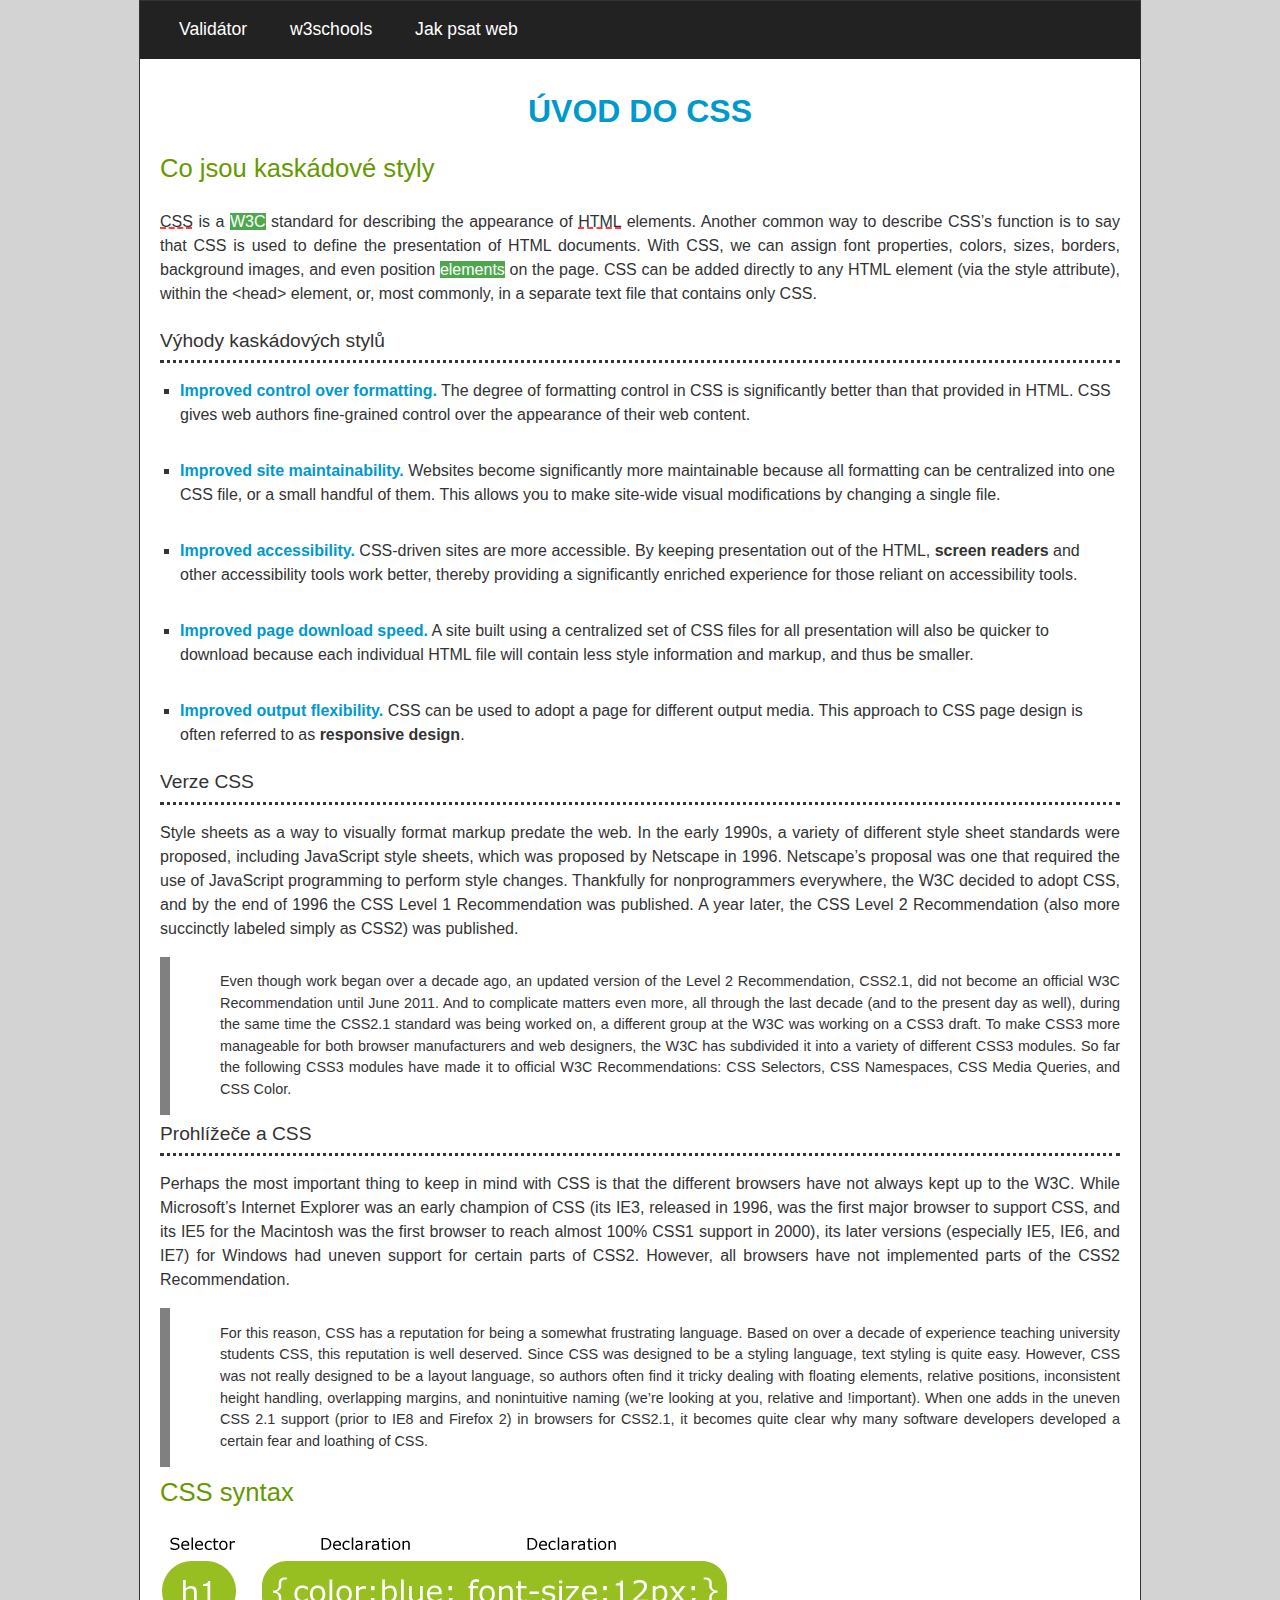
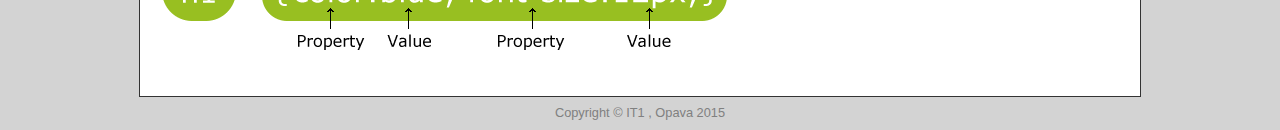
<file: index.html>
<!DOCTYPE html>
<html lang="en">
    <head>
        <meta charset="UTF-8">
        <meta name="generator" content="PSPad editor, www.pspad.com">
        <link rel="stylesheet" href="./css/reset.css">
        <link rel="stylesheet" href="./css/styly.css">
        <title>Úvod do CSS</title>
    </head>
    <body>
        <div id="obal">
            <nav>
                <a href="https://validator.w3.org/">Validátor</a>
                <a href="https://www.w3schools.com/">w3schools</a>
                <a href="https://www.jakpsatweb.cz/">Jak psat web</a>
            </nav>
            
            <h1>Úvod do CSS</h1>

            <h2>Co jsou kaskádové styly</h2>

            <p><abbr title="Kaskádové styly">CSS</abbr> is a <mark>W3C</mark> 
                standard for describing the appearance of <abbr title="Hypertextový značkovací jazyk "> HTML</abbr> elements.
                Another common way to describe CSS’s function is to say that CSS is used to define
                the presentation of HTML documents. With CSS, we can assign font properties,
                colors, sizes, borders, background images, and even position <mark>elements</mark> on the page.
                CSS can be added directly to any HTML element (via the <code>style</code> attribute), within
                the <code> &lt;head&gt;</code> element, or, most commonly, in a separate text file that contains only CSS.</p>

            <h3>Výhody kaskádových stylů</h3>
            <ul>
                <li><b>Improved control over formatting.</b> The degree of formatting control in CSS is
                    significantly better than that provided in HTML. CSS gives web authors
                    fine-grained control over the appearance of their web content.</li>
                <li><b>Improved site maintainability.</b> Websites become significantly more maintainable
                    because all formatting can be centralized into one CSS file, or a small handful of
                    them. This allows you to make site-wide visual modifications by changing a
                    single file.</li>
                <li><b>Improved accessibility.</b> CSS-driven sites are more accessible. By keeping
                    presentation out of the HTML, <strong>screen readers</strong> and other accessibility tools
                    work better, thereby providing a significantly enriched experience for those
                    reliant on accessibility tools.</li>
                <li><b>Improved page download speed.</b> A site built using a centralized set of CSS files
                    for all presentation will also be quicker to download because each individual
                    HTML file will contain less style information and markup, and thus be smaller.</li>
                <li><b>Improved output flexibility.</b> CSS can be used to adopt a page for different
                    output media. This approach to CSS page design is often referred to as
                    <strong>responsive design</strong>.</li>
                </ul>

            <h3>Verze CSS</h3>

            <p>Style sheets as a way to visually format markup predate the web. 
                In the early 1990s, a variety of different style sheet standards were proposed, including
                JavaScript style sheets, which was proposed by Netscape in 1996. Netscape’s proposal
                was one that required the use of JavaScript programming to perform style
                changes. Thankfully for nonprogrammers everywhere, the W3C decided to adopt
                CSS, and by the end of 1996 the CSS Level 1 Recommendation was published. A
                year later, the CSS Level 2 Recommendation (also more succinctly labeled simply as
                CSS2) was published.</p>
        
            <p class="poznamka">Even though work began over a decade ago, an updated version of the Level 2
                Recommendation, CSS2.1, did not become an official W3C Recommendation until
                June 2011. And to complicate matters even more, all through the last decade (and
                to the present day as well), during the same time the CSS2.1 standard was being
                worked on, a different group at the W3C was working on a CSS3 draft. To make
                CSS3 more manageable for both browser manufacturers and web designers, the
                W3C has subdivided it into a variety of different CSS3 modules. So far the following
                CSS3 modules have made it to official W3C Recommendations: CSS Selectors, CSS
                Namespaces, CSS Media Queries, and CSS Color.</p>
                
            <h3>Prohlížeče a CSS</h3>

            <p>Perhaps the most important thing to keep in mind with CSS is that the different
                browsers have not always kept up to the W3C. While Microsoft’s Internet Explorer
                was an early champion of CSS (its IE3, released in 1996, was the first major browser
                to support CSS, and its IE5 for the Macintosh was the first browser to reach almost
                100% CSS1 support in 2000), its later versions (especially IE5, IE6, and IE7) for
                Windows had uneven support for certain parts of CSS2. However, all browsers have
                not implemented parts of the CSS2 Recommendation.</p>
        
            <p class="poznamka">For this reason, CSS has a reputation for being a somewhat frustrating language.
                Based on over a decade of experience teaching university students CSS, this reputation is well deserved. Since CSS was designed to be a styling language, text
                styling is quite easy. However, CSS was not really designed to be a layout language,
                so authors often find it tricky dealing with floating elements, relative positions,
                inconsistent height handling, overlapping margins, and nonintuitive naming
                (we’re looking at you, relative and !important). When one adds in the uneven
                CSS 2.1 support (prior to IE8 and Firefox 2) in browsers for CSS2.1, it becomes
                quite clear why many software developers developed a certain fear and loathing
                of CSS.</p>
            <h2>CSS syntax</h2>
            
            <p><img src="./img/selector.gif" alt=""></p>
        </div>
        
        <footer>
            Copyright &copy; IT1 , Opava 2015
        </footer>
    </body>
</html>
</file>
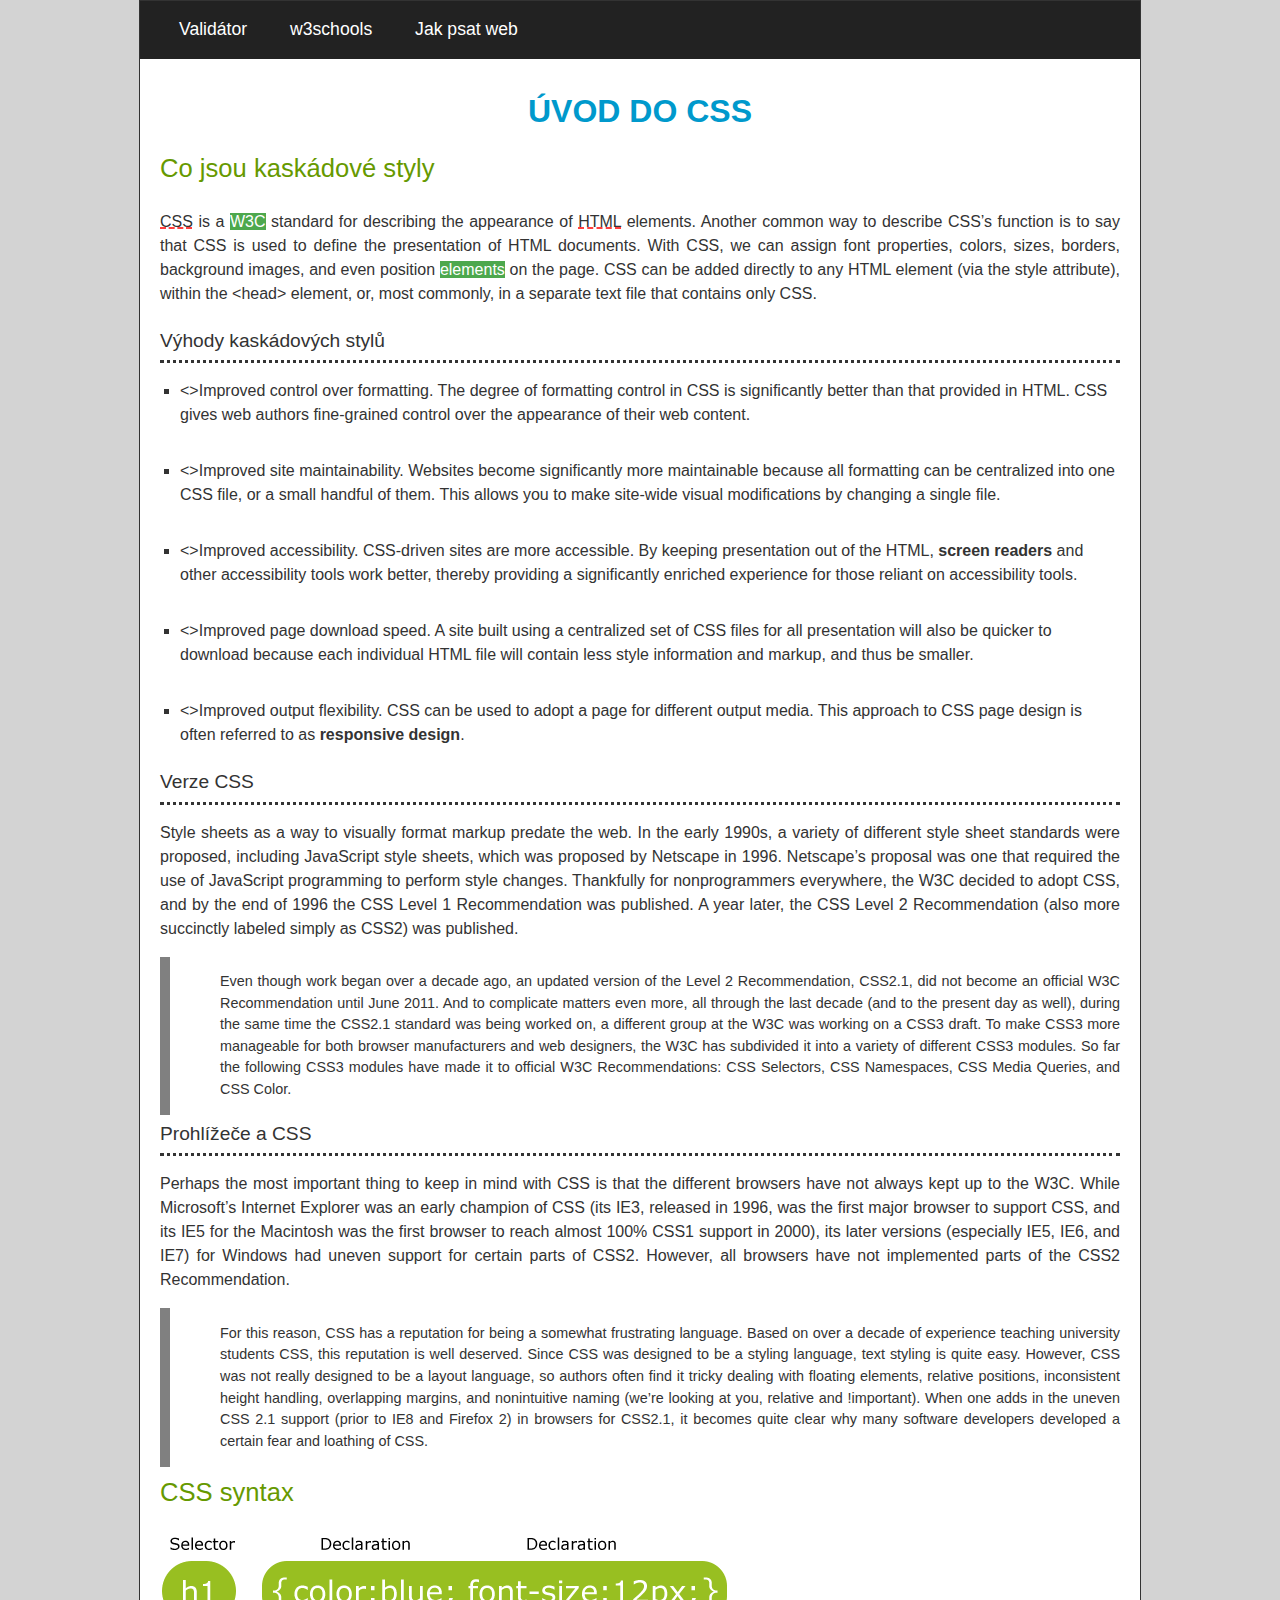
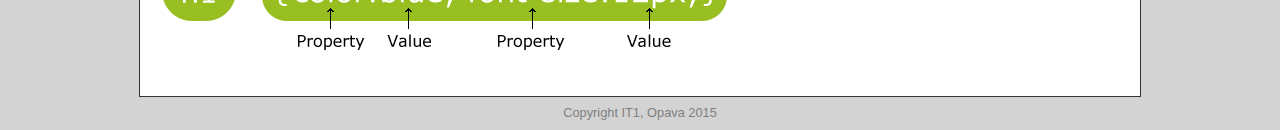
<file: index (2).html>
<!DOCTYPE html>
<html lang="cs">
    <head>
        <meta charset="UTF-8">
        <meta name="generator" content="PSPad editor, www.pspad.com">
        <link rel="stylesheet" href="./css/reset.css">
        <link rel="stylesheet" href="./css/styly.css">
        <title>Úvod do CSS</title>
    </head>
    <body>
        <main id="obal">
            <nav id="nav">
                <a href="https://validator.w3.org/">Validátor</a>
                <a href="https://www.w3schools.com/">w3schools</a>
                <a href="https://www.jakpsatweb.cz/">Jak psat web</a>
            </nav>
            
            <h1>Úvod do CSS</h1>
            <h2>Co jsou kaskádové styly</h2>
        <!-- Vlož následující elementy do textu odstavce:
             1. Elementy označující zkratky - pro zkratky CSS a HTML (přidej vhodné titulky vysvětlující zkratku)
             2. Elementy mark pro zvýraznění slov "W3C" a "elements".
             3. Element pro označení programového kódu v případě značky "<head>" a atributu "style".
             4. Značku "<head>" zapiš s využitím vhodných entit.
        -->
            <p><abbr title="Kaskádové styly">CSS</abbr> is a <mark>W3C</mark> 
                standard for describing the appearance of <abbr title="Hypertextový značkovací jazyk "> HTML</abbr> elements.
                Another common way to describe CSS’s function is to say that CSS is used to define
                the presentation of HTML documents. With CSS, we can assign font properties,
                colors, sizes, borders, background images, and even position <mark>elements</mark> on the page.
                CSS can be added directly to any HTML element (via the <code>style</code> attribute), within
                the <code>&lt;head&gt;</code> element, or, most commonly, in a separate text file that contains only CSS.</p>
            <h3>Výhody kaskádových stylů</h3>
        <!-- Podle předlohy doplň do kódu vynechané značky.
        -->
            <ul>
                <li><>Improved control over formatting.</> The degree of formatting control in CSS is
                    significantly better than that provided in HTML. CSS gives web authors
                    fine-grained control over the appearance of their web content.</li>
                <li><>Improved site maintainability.</> Websites become significantly more maintainable
                    because all formatting can be centralized into one CSS file, or a small handful of
                    them. This allows you to make site-wide visual modifications by changing a
                    single file.</li>
                <li><>Improved accessibility.</> CSS-driven sites are more accessible. By keeping
                    presentation out of the HTML, <strong>screen readers</strong> and other accessibility tools
                    work better, thereby providing a significantly enriched experience for those
                    reliant on accessibility tools.</li>
                <li><>Improved page download speed.</> A site built using a centralized set of CSS files
                    for all presentation will also be quicker to download because each individual
                    HTML file will contain less style information and markup, and thus be smaller.</li>
                <li><>Improved output flexibility.</> CSS can be used to adopt a page for different
                    output media. This approach to CSS page design is often referred to as
                    <strong>responsive design</strong>.</li>
                </ul>
                
            <h3>Verze CSS</h3>
            <p>Style sheets as a way to visually format markup predate the web. 
                In the early 1990s, a variety of different style sheet standards were proposed, including
                JavaScript style sheets, which was proposed by Netscape in 1996. Netscape’s proposal
                was one that required the use of JavaScript programming to perform style
                changes. Thankfully for nonprogrammers everywhere, the W3C decided to adopt
                CSS, and by the end of 1996 the CSS Level 1 Recommendation was published. A
                year later, the CSS Level 2 Recommendation (also more succinctly labeled simply as
                CSS2) was published.</p>

            <p class="poznamka">Even though work began over a decade ago, an updated version of the Level 2
                Recommendation, CSS2.1, did not become an official W3C Recommendation until
                June 2011. And to complicate matters even more, all through the last decade (and
                to the present day as well), during the same time the CSS2.1 standard was being
                worked on, a different group at the W3C was working on a CSS3 draft. To make
                CSS3 more manageable for both browser manufacturers and web designers, the
                W3C has subdivided it into a variety of different CSS3 modules. So far the following
                CSS3 modules have made it to official W3C Recommendations: CSS Selectors, CSS
                Namespaces, CSS Media Queries, and CSS Color.</p>
            <h3>Prohlížeče a CSS</h3>
            <p>Perhaps the most important thing to keep in mind with CSS is that the different
                browsers have not always kept up to the W3C. While Microsoft’s Internet Explorer
                was an early champion of CSS (its IE3, released in 1996, was the first major browser
                to support CSS, and its IE5 for the Macintosh was the first browser to reach almost
                100% CSS1 support in 2000), its later versions (especially IE5, IE6, and IE7) for
                Windows had uneven support for certain parts of CSS2. However, all browsers have
                not implemented parts of the CSS2 Recommendation.</p>

            <p class="poznamka">For this reason, CSS has a reputation for being a somewhat frustrating language.
                Based on over a decade of experience teaching university students CSS, this reputation is well deserved. Since CSS was designed to be a styling language, text
                styling is quite easy. However, CSS was not really designed to be a layout language,
                so authors often find it tricky dealing with floating elements, relative positions,
                inconsistent height handling, overlapping margins, and nonintuitive naming
                (we’re looking at you, relative and !important). When one adds in the uneven
                CSS 2.1 support (prior to IE8 and Firefox 2) in browsers for CSS2.1, it becomes
                quite clear why many software developers developed a certain fear and loathing
                of CSS.</p>
            <h2>CSS syntax</h2>
            
            <p><img src="./img/selector.gif" alt=""></p>
        </main>
        <footer>
            Copyright IT1, Opava 2015
        </footer>
    </body>
</html>
</file>
<file: css/styly.css>
/* CSS Document */
body {
  font-family: Arial, sans-serif;
  background-color: lightgray;
}

#obal {
  max-width: 960px;
  margin: auto;
  border: solid #333, 1px;
  padding: 20px;
  background-color: white;
  color: #333;
}

nav {
  background-color: #222;
  margin: -20px;
  margin-bottom: 20px;
  padding: 20px;
  font-size: 1.1em;
  color: lightgray;
}

nav a:hover{
  background-color:rgb(0,153,204);
}

a {
  padding: 19px;
  text-decoration: none;
  color: white;
}

h1 {
  text-align: center;
  font-size: 200%;
  font-weight: bold;
  color: rgb(0,153,204);
  text-transform: uppercase;
  line-height: 2em;
}

h2, h3 {
  font-weight: 200; 
  line-height: 2em;
}

h2 {
  font-size: 1.6em;
  color: rgb(102,153,0);
}

h3 { 
  font-size: 1.2em;
  border-bottom: dotted;
}

p, li {
  line-height: 1.5em;
  padding-top: 1em;
  padding-bottom: 1em;
}

p {
  text-align: justify;
}

li {
  list-style-type: square;
  list-style-position: outside;
  margin-left: 20px;
}

b {
  font-weight: bold;
  color: rgb(0,153,204);
}

.poznamka{
  border-left: gray 10px solid;
  padding-left: 50px;
  font-size: 90%;
  font-style: Courier;
}

footer {
  color: gray;
  margin: 10px auto;
  text-align: center;
  font-size: 80%;
}

strong {
  font-weight: bold;
}

abbr {
  text-decoration: dashed underline red;
}

u{
    border-bottom: dotted red;
    text-decoration: none;
  }
  
mark{
    background-color: rgb(77, 168, 77);
    color: white;
  }
</file>
